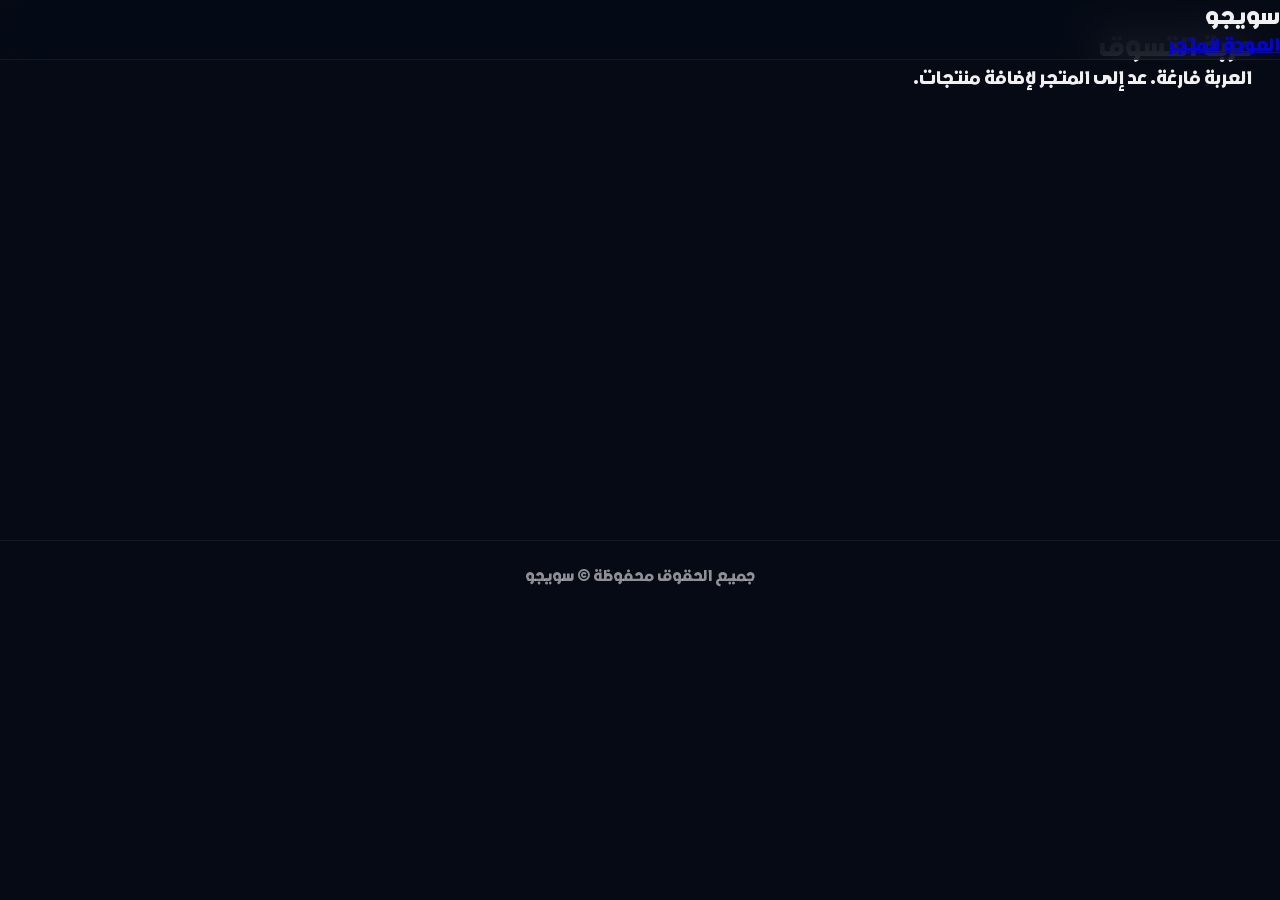
<file: cart.html>
<!doctype html>
<html lang="ar" dir="rtl">
<head>
<meta charset="utf-8">
<meta name="viewport" content="width=device-width,initial-scale=1">
<title>عربة التسوق — سويجو</title>
<link rel="stylesheet" href="css/style.css">
</head>
<body>
<header class="site-header">
    <div class="brand"><h1>سويجو</h1></div>
    <nav><ul><li><a href="index.html">العودة للمتجر</a></li></ul></nav>
</header>

<main class="cart-page" style="padding:28px;min-height:60vh;">
    <h2>عربة التسوق</h2>
    <div id="cart-root" class="cart-root">
        <!-- سيتم ملؤها بواسطة السكربت -->
    </div>
</main>

<footer>
    <p>جميع الحقوق محفوظة &copy; <span id="year"></span> سويجو</p>
</footer>

<script>
function getCart(){ try{ return JSON.parse(localStorage.getItem('swayjat_cart')||'[]'); }catch{return [];} }
function saveCart(cart){ localStorage.setItem('swayjat_cart', JSON.stringify(cart)); }

function formatCurrency(n){ return n.toLocaleString('en-US') + ' د.ع'; }

function renderCart(){
    const root = document.getElementById('cart-root');
    const cart = getCart();
    root.innerHTML = '';
    if(cart.length === 0){
        root.innerHTML = '<p>العربة فارغة. عد إلى المتجر لإضافة منتجات.</p>';
        return;
    }

    const list = document.createElement('div');
    list.className = 'cart-list';
    let total = 0;

    cart.forEach(item=>{
        const subtotal = (item.price||0) * (item.qty||0);
        total += subtotal;

        const el = document.createElement('div');
        el.className = 'cart-item';
        el.innerHTML = `
            <img src="${item.img}" alt="${item.name}" loading="lazy">
            <div class="cart-meta">
                <h3>${item.name}</h3>
                <div class="cart-controls-inline">
                    <button class="ci-decrease">−</button>
                    <span class="ci-qty">${item.qty}</span>
                    <button class="ci-increase">+</button>
                </div>
            </div>
            <div class="cart-price">
                <div class="item-sub">${formatCurrency(subtotal)}</div>
                <button class="ci-remove">حذف</button>
            </div>
        `;
        el.dataset.id = item.id;
        list.appendChild(el);
    });

    const summary = document.createElement('div');
    summary.className = 'cart-summary';
    summary.innerHTML = `
        <div>إجمالي العناصر: <strong>${cart.reduce((s,i)=>s+(i.qty||0),0)}</strong></div>
        <div>المجموع: <strong>${formatCurrency(total)}</strong></div>
        <div style="margin-top:12px;"><button id="checkout-btn" class="add-cart-btn">إتمام الطلب</button></div>
    `;

    root.appendChild(list);
    root.appendChild(summary);

    // attach handlers
    root.querySelectorAll('.ci-increase').forEach(b=>{
        b.addEventListener('click', e=>{
            const card = e.target.closest('.cart-item');
            const id = card.dataset.id;
            const cart = getCart();
            const it = cart.find(x=>x.id===id);
            if(it){ it.qty = Math.min(999, it.qty+1); saveCart(cart); renderCart(); }
        });
    });
    root.querySelectorAll('.ci-decrease').forEach(b=>{
        b.addEventListener('click', e=>{
            const card = e.target.closest('.cart-item');
            const id = card.dataset.id;
            const cart = getCart();
            const it = cart.find(x=>x.id===id);
            if(it){ it.qty = Math.max(1, it.qty-1); saveCart(cart); renderCart(); }
        });
    });
    root.querySelectorAll('.ci-remove').forEach(b=>{
        b.addEventListener('click', e=>{
            const card = e.target.closest('.cart-item');
            const id = card.dataset.id;
            let cart = getCart();
            cart = cart.filter(x=>x.id !== id);
            saveCart(cart); renderCart();
        });
    });

    document.getElementById('year').textContent = new Date().getFullYear();
}

document.addEventListener('DOMContentLoaded', renderCart);
</script>

</body>
</html>
</file>
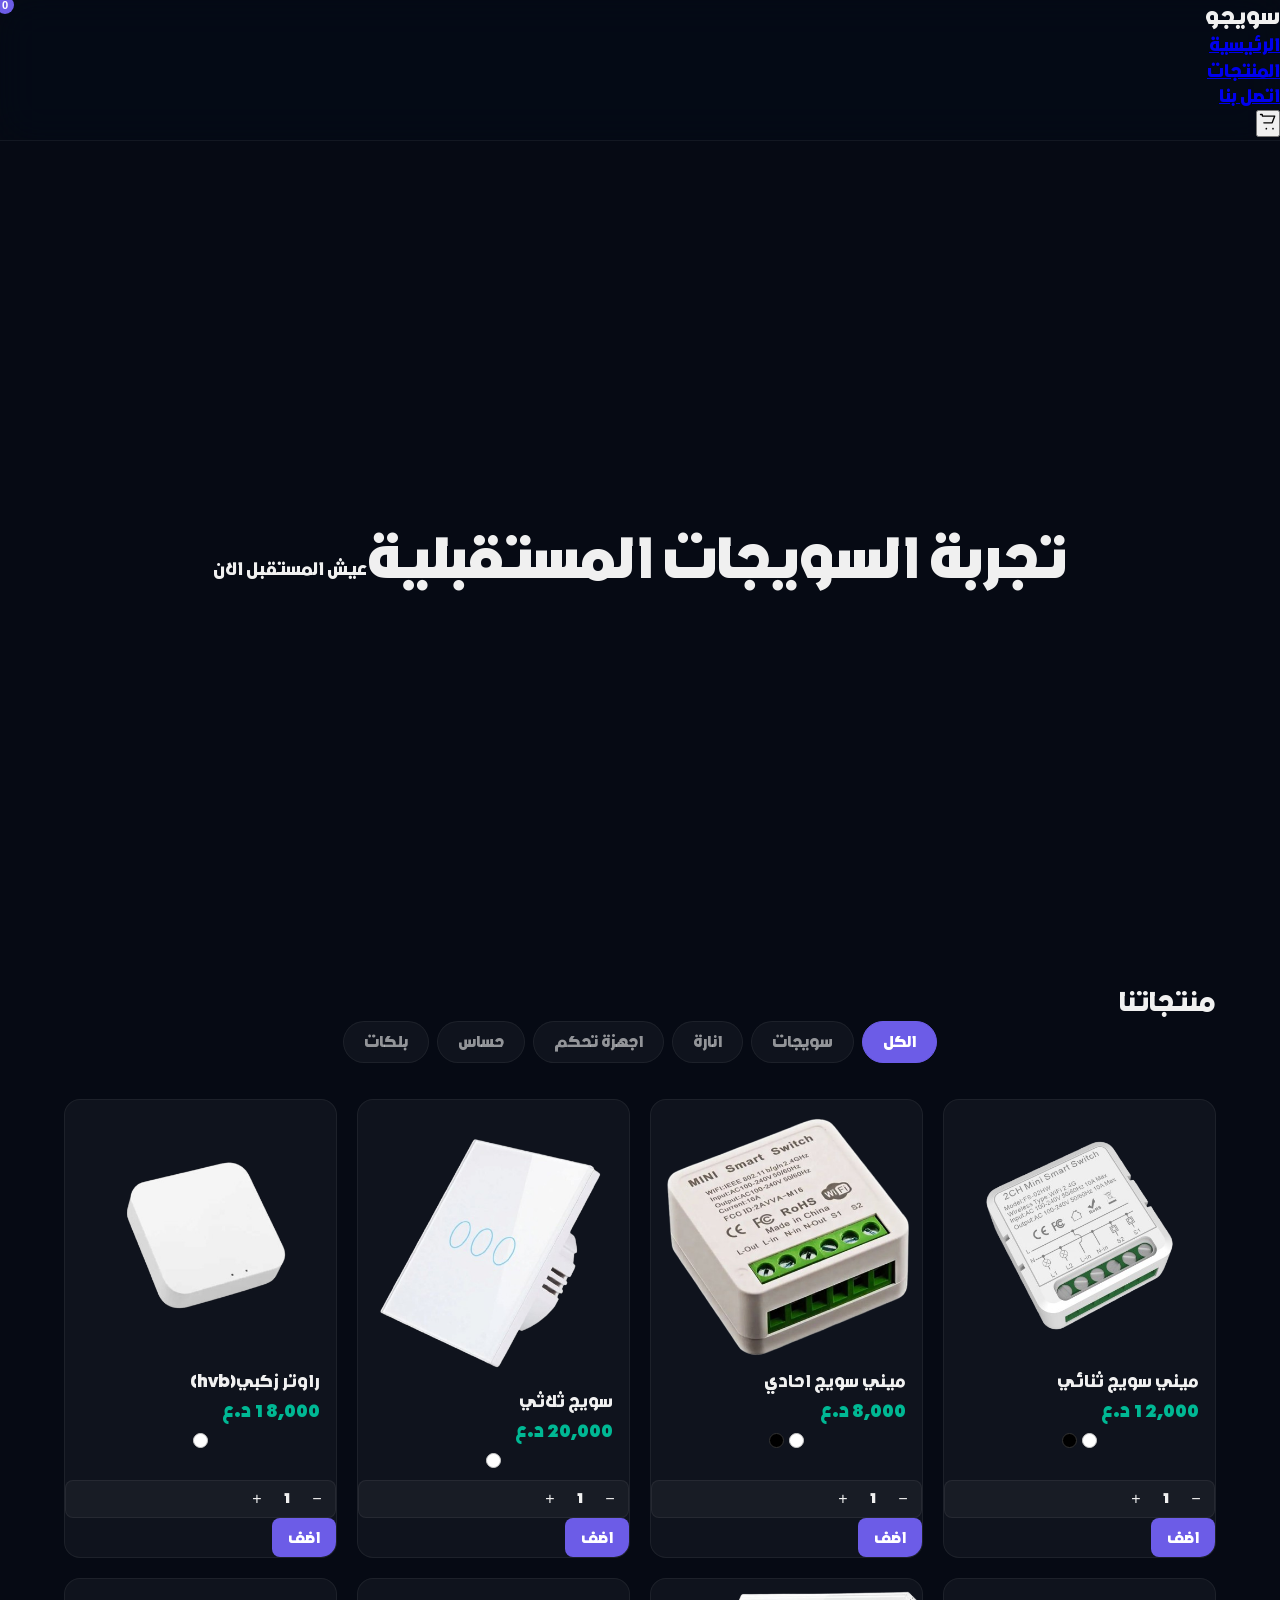
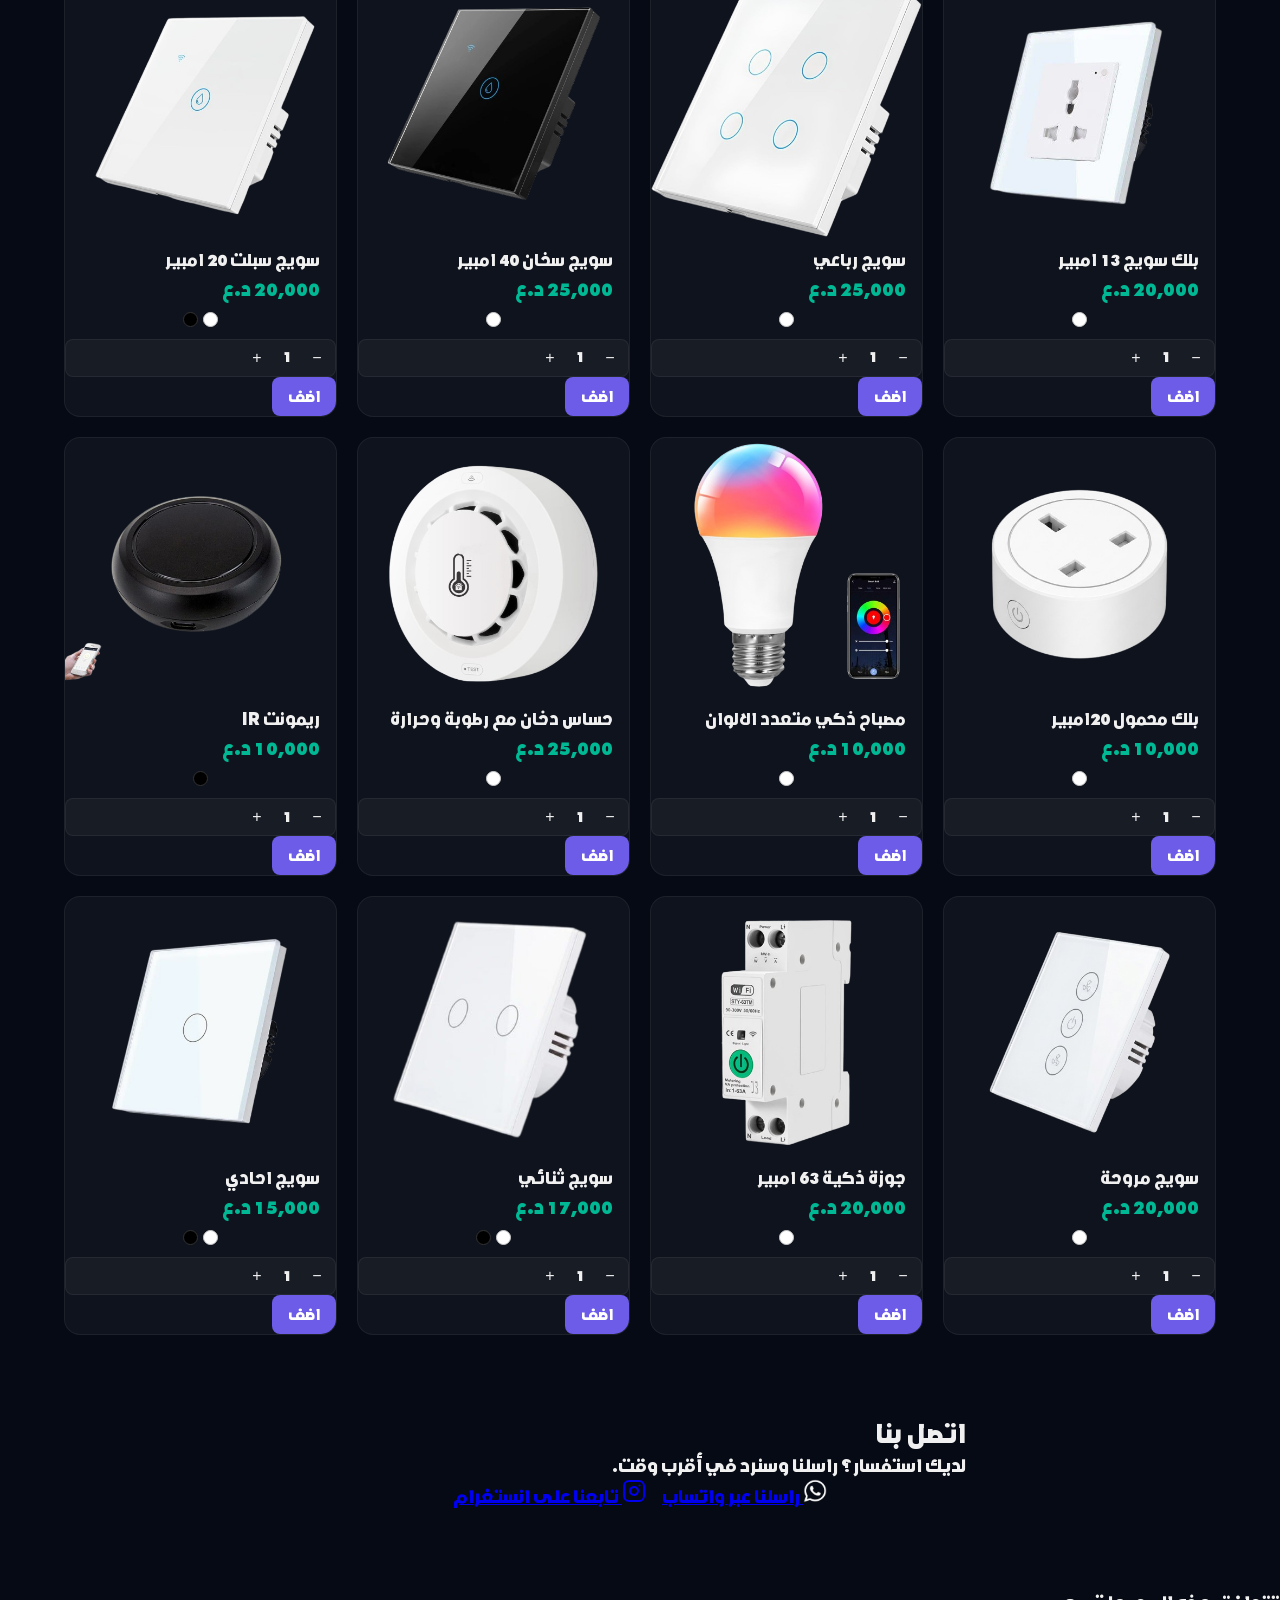
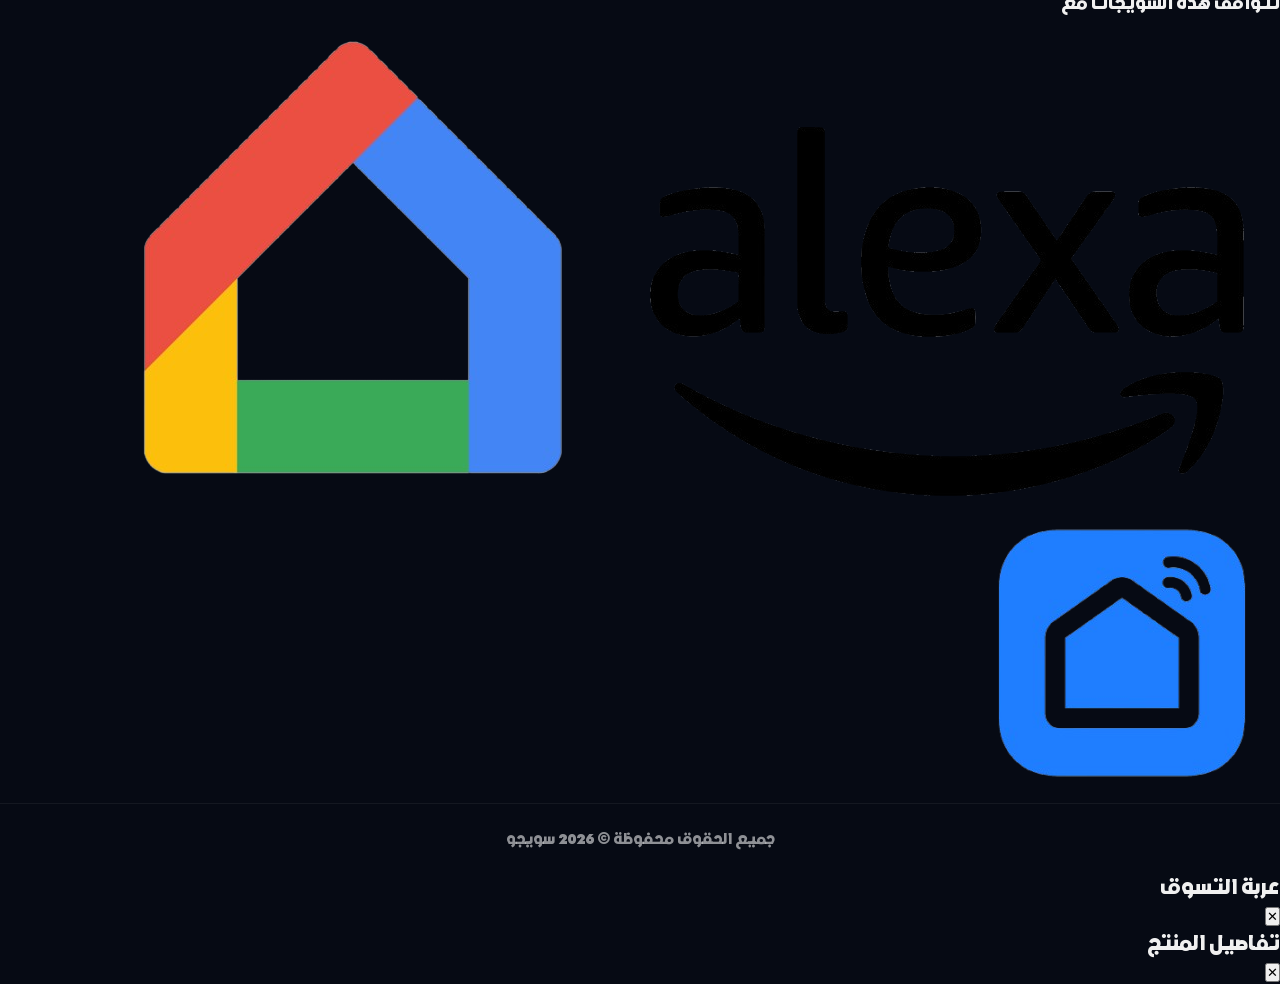
<file: index_backup.html>
<!DOCTYPE html>
<html lang="ar" dir="rtl">
<head>
    <meta charset="UTF-8">
    <meta name="viewport" content="width=device-width, initial-scale=1.0">
    <title>سويجو - متجر</title>
    <link rel="stylesheet" href="css/style.css">
</head>
<body>
    <canvas id="bg-canvas"></canvas>

    <header class="site-header">
        <div class="brand">
            <h1>سويجو</h1>
           
        </div>
        <nav>
            <ul>
                <li><a href="#home">الرئيسية</a></li>
                <li><a href="#products">المنتجات</a></li>
                <li><a href="#contact">اتصل بنا</a></li>
            </ul>
        </nav>

        <!-- زر عربة التسوق يفتح نافذة (modal) بدلاً من صفحة منفصلة -->
        <button id="header-cart-btn" class="header-cart" title="عربة التسوق" aria-label="عرض عربة التسوق">
            <svg width="20" height="20" viewBox="0 0 24 24" fill="none" aria-hidden>
                <path d="M3 3h2l.4 2M7 13h10l3-8H6.4" stroke="currentColor" stroke-width="1.6" stroke-linecap="round" stroke-linejoin="round"/>
                <circle cx="10" cy="20" r="1" fill="currentColor"/><circle cx="18" cy="20" r="1" fill="currentColor"/>
            </svg>
            <span id="cart-count" class="cart-badge">0</span>
        </button>
    </header>

    <main>
        <section id="home" class="hero">
            <h2 class="hero-title">تجربة السويجات المستقبلية</h2>
            <p class="hero-sub">عيش المستقبل الان</p>
        </section>

        <section id="products" class="products-section">
            <h2>منتجاتنا</h2>
            
            <!-- تصنيفات المنتجات -->
            <div class="categories-filter">
                <button class="cat-btn active" data-filter="all">الكل</button>
                <button class="cat-btn" data-filter="switches">سويجات</button>
                <button class="cat-btn" data-filter="lighting">انارة</button>
                <button class="cat-btn" data-filter="controllers">اجهزة تحكم</button>
                <button class="cat-btn" data-filter="sensors">حساس</button>
                <button class="cat-btn" data-filter="sockets">بلكات</button>
            </div>

            <div class="product-list">

                <article class="product-card" data-id="1" data-price="12000" data-category="switches" data-description="ميني سويج ثنائي ذكي، تحكم كامل عن بعد.">
                    <img src="switch (1).png" alt="ميني سويج ثنائي" loading="lazy">
                    <div class="card-body">
                        <h3>ميني سويج ثنائي</h3>
                        <p class="price">12,000 د.ع</p><div class="color-options" style="display:flex;gap:5px;justify-content:center;margin-top:8px;"><span class="color-dot" style="width:15px;height:15px;border-radius:50%;background-color:#fff;border:1px solid #ccc;cursor:pointer;" title="أبيض"></span><span class="color-dot" style="width:15px;height:15px;border-radius:50%;background-color:#000;border:1px solid #333;cursor:pointer;" title="أسود"></span></div>
                    </div>
                    <div class="card-controls" aria-label="عربة المنتج">
                        <div class="qty-control" role="group" aria-label="عداد الكمية">
                            <button class="qty-btn qty-decrease" aria-label="نقص">−</button>
                            <span class="qty" data-qty>1</span>
                            <button class="qty-btn qty-increase" aria-label="زيادة">+</button>
                        </div>
                        <button class="add-cart-btn" aria-label="اضف">اضف</button>
                    </div>
                </article>
                <article class="product-card" data-id="2" data-price="8000" data-category="switches" data-description="ميني سويج احادي ذكي، تحكم كامل عن بعد.">
                    <img src="switch (2).png" alt="ميني سويج احادي" loading="lazy">
                    <div class="card-body">
                        <h3>ميني سويج احادي</h3>
                        <p class="price">8,000 د.ع</p><div class="color-options" style="display:flex;gap:5px;justify-content:center;margin-top:8px;"><span class="color-dot" style="width:15px;height:15px;border-radius:50%;background-color:#fff;border:1px solid #ccc;cursor:pointer;" title="أبيض"></span><span class="color-dot" style="width:15px;height:15px;border-radius:50%;background-color:#000;border:1px solid #333;cursor:pointer;" title="أسود"></span></div>
                    </div>
                    <div class="card-controls" aria-label="عربة المنتج">
                        <div class="qty-control" role="group" aria-label="عداد الكمية">
                            <button class="qty-btn qty-decrease" aria-label="نقص">−</button>
                            <span class="qty" data-qty>1</span>
                            <button class="qty-btn qty-increase" aria-label="زيادة">+</button>
                        </div>
                        <button class="add-cart-btn" aria-label="اضف">اضف</button>
                    </div>
                </article>
                <article class="product-card" data-id="5" data-price="20000" data-category="switches" data-description="سويج ثلاثي ذكي، تحكم كامل عن بعد.">
                    <img src="switch (5).png" alt="سويج ثلاثي" loading="lazy">
                    <div class="card-body">
                        <h3>سويج ثلاثي</h3>
                        <p class="price">20,000 د.ع</p><div class="color-options" style="display:flex;gap:5px;justify-content:center;margin-top:8px;"><span class="color-dot" style="width:15px;height:15px;border-radius:50%;background-color:#fff;border:1px solid #ccc;cursor:pointer;" title="أبيض"></span></div>
                    </div>
                    <div class="card-controls" aria-label="عربة المنتج">
                        <div class="qty-control" role="group" aria-label="عداد الكمية">
                            <button class="qty-btn qty-decrease" aria-label="نقص">−</button>
                            <span class="qty" data-qty>1</span>
                            <button class="qty-btn qty-increase" aria-label="زيادة">+</button>
                        </div>
                        <button class="add-cart-btn" aria-label="اضف">اضف</button>
                    </div>
                </article>
                <article class="product-card" data-id="6" data-price="18000" data-category="controllers" data-description="راوتر زكبي(hub) ذكي، تحكم كامل عن بعد.">
                    <img src="switch (6).png" alt="راوتر زكبي(hub)" loading="lazy">
                    <div class="card-body">
                        <h3>راوتر زكبي(hub)</h3>
                        <p class="price">18,000 د.ع</p><div class="color-options" style="display:flex;gap:5px;justify-content:center;margin-top:8px;"><span class="color-dot" style="width:15px;height:15px;border-radius:50%;background-color:#fff;border:1px solid #ccc;cursor:pointer;" title="أبيض"></span></div>
                    </div>
                    <div class="card-controls" aria-label="عربة المنتج">
                        <div class="qty-control" role="group" aria-label="عداد الكمية">
                            <button class="qty-btn qty-decrease" aria-label="نقص">−</button>
                            <span class="qty" data-qty>1</span>
                            <button class="qty-btn qty-increase" aria-label="زيادة">+</button>
                        </div>
                        <button class="add-cart-btn" aria-label="اضف">اضف</button>
                    </div>
                </article>
                <article class="product-card" data-id="7" data-price="20000" data-category="switches" data-description="بلك سويج 13 امبير ذكي، تحكم كامل عن بعد.">
                    <img src="switch (7).png" alt="بلك سويج 13 امبير" loading="lazy">
                    <div class="card-body">
                        <h3>بلك سويج 13 امبير</h3>
                        <p class="price">20,000 د.ع</p><div class="color-options" style="display:flex;gap:5px;justify-content:center;margin-top:8px;"><span class="color-dot" style="width:15px;height:15px;border-radius:50%;background-color:#fff;border:1px solid #ccc;cursor:pointer;" title="أبيض"></span></div>
                    </div>
                    <div class="card-controls" aria-label="عربة المنتج">
                        <div class="qty-control" role="group" aria-label="عداد الكمية">
                            <button class="qty-btn qty-decrease" aria-label="نقص">−</button>
                            <span class="qty" data-qty>1</span>
                            <button class="qty-btn qty-increase" aria-label="زيادة">+</button>
                        </div>
                        <button class="add-cart-btn" aria-label="اضف">اضف</button>
                    </div>
                </article>
                <article class="product-card" data-id="8" data-price="25000" data-category="switches" data-description="سويج رباعي ذكي، تحكم كامل عن بعد.">
                    <img src="switch (8).png" alt="سويج رباعي" loading="lazy">
                    <div class="card-body">
                        <h3>سويج رباعي</h3>
                        <p class="price">25,000 د.ع</p><div class="color-options" style="display:flex;gap:5px;justify-content:center;margin-top:8px;"><span class="color-dot" style="width:15px;height:15px;border-radius:50%;background-color:#fff;border:1px solid #ccc;cursor:pointer;" title="أبيض"></span></div>
                    </div>
                    <div class="card-controls" aria-label="عربة المنتج">
                        <div class="qty-control" role="group" aria-label="عداد الكمية">
                            <button class="qty-btn qty-decrease" aria-label="نقص">−</button>
                            <span class="qty" data-qty>1</span>
                            <button class="qty-btn qty-increase" aria-label="زيادة">+</button>
                        </div>
                        <button class="add-cart-btn" aria-label="اضف">اضف</button>
                    </div>
                </article>
                <article class="product-card" data-id="9" data-price="25000" data-category="switches" data-description="سويج سخان 40 امبير ذكي، تحكم كامل عن بعد.">
                    <img src="switch (9).png" alt="سويج سخان 40 امبير" loading="lazy">
                    <div class="card-body">
                        <h3>سويج سخان 40 امبير</h3>
                        <p class="price">25,000 د.ع</p><div class="color-options" style="display:flex;gap:5px;justify-content:center;margin-top:8px;"><span class="color-dot" style="width:15px;height:15px;border-radius:50%;background-color:#fff;border:1px solid #ccc;cursor:pointer;" title="أبيض"></span></div>
                    </div>
                    <div class="card-controls" aria-label="عربة المنتج">
                        <div class="qty-control" role="group" aria-label="عداد الكمية">
                            <button class="qty-btn qty-decrease" aria-label="نقص">−</button>
                            <span class="qty" data-qty>1</span>
                            <button class="qty-btn qty-increase" aria-label="زيادة">+</button>
                        </div>
                        <button class="add-cart-btn" aria-label="اضف">اضف</button>
                    </div>
                </article>
                <article class="product-card" data-id="11" data-price="20000" data-category="switches" data-description="سويج سبلت 20 امبير ذكي، تحكم كامل عن بعد.">
                    <img src="switch (11).png" alt="سويج سبلت 20 امبير" loading="lazy">
                    <div class="card-body">
                        <h3>سويج سبلت 20 امبير</h3>
                        <p class="price">20,000 د.ع</p><div class="color-options" style="display:flex;gap:5px;justify-content:center;margin-top:8px;"><span class="color-dot" style="width:15px;height:15px;border-radius:50%;background-color:#fff;border:1px solid #ccc;cursor:pointer;" title="أبيض"></span><span class="color-dot" style="width:15px;height:15px;border-radius:50%;background-color:#000;border:1px solid #333;cursor:pointer;" title="أسود"></span></div>
                    </div>
                    <div class="card-controls" aria-label="عربة المنتج">
                        <div class="qty-control" role="group" aria-label="عداد الكمية">
                            <button class="qty-btn qty-decrease" aria-label="نقص">−</button>
                            <span class="qty" data-qty>1</span>
                            <button class="qty-btn qty-increase" aria-label="زيادة">+</button>
                        </div>
                        <button class="add-cart-btn" aria-label="اضف">اضف</button>
                    </div>
                </article>
                <article class="product-card" data-id="12" data-price="10000" data-category="sockets" data-description="بلك محمول 20امبير ذكي، تحكم كامل عن بعد.">
                    <img src="switch (12).png" alt="بلك محمول 20امبير" loading="lazy">
                    <div class="card-body">
                        <h3>بلك محمول 20امبير</h3>
                        <p class="price">10,000 د.ع</p><div class="color-options" style="display:flex;gap:5px;justify-content:center;margin-top:8px;"><span class="color-dot" style="width:15px;height:15px;border-radius:50%;background-color:#fff;border:1px solid #ccc;cursor:pointer;" title="أبيض"></span></div>
                    </div>
                    <div class="card-controls" aria-label="عربة المنتج">
                        <div class="qty-control" role="group" aria-label="عداد الكمية">
                            <button class="qty-btn qty-decrease" aria-label="نقص">−</button>
                            <span class="qty" data-qty>1</span>
                            <button class="qty-btn qty-increase" aria-label="زيادة">+</button>
                        </div>
                        <button class="add-cart-btn" aria-label="اضف">اضف</button>
                    </div>
                </article>
                <article class="product-card" data-id="13" data-price="10000" data-category="lighting" data-description="مصباح ذكي متعدد الالوان ذكي، تحكم كامل عن بعد.">
                    <img src="switch (13).png" alt="مصباح ذكي متعدد الالوان" loading="lazy">
                    <div class="card-body">
                        <h3>مصباح ذكي متعدد الالوان</h3>
                        <p class="price">10,000 د.ع</p><div class="color-options" style="display:flex;gap:5px;justify-content:center;margin-top:8px;"><span class="color-dot" style="width:15px;height:15px;border-radius:50%;background-color:#fff;border:1px solid #ccc;cursor:pointer;" title="أبيض"></span></div>
                    </div>
                    <div class="card-controls" aria-label="عربة المنتج">
                        <div class="qty-control" role="group" aria-label="عداد الكمية">
                            <button class="qty-btn qty-decrease" aria-label="نقص">−</button>
                            <span class="qty" data-qty>1</span>
                            <button class="qty-btn qty-increase" aria-label="زيادة">+</button>
                        </div>
                        <button class="add-cart-btn" aria-label="اضف">اضف</button>
                    </div>
                </article>
                <article class="product-card" data-id="14" data-price="25000" data-category="sensors" data-description="حساس دخان مع رطوبة وحرارة ذكي، تحكم كامل عن بعد.">
                    <img src="switch (14).png" alt="حساس دخان مع رطوبة وحرارة" loading="lazy">
                    <div class="card-body">
                        <h3>حساس دخان مع رطوبة وحرارة</h3>
                        <p class="price">25,000 د.ع</p><div class="color-options" style="display:flex;gap:5px;justify-content:center;margin-top:8px;"><span class="color-dot" style="width:15px;height:15px;border-radius:50%;background-color:#fff;border:1px solid #ccc;cursor:pointer;" title="أبيض"></span></div>
                    </div>
                    <div class="card-controls" aria-label="عربة المنتج">
                        <div class="qty-control" role="group" aria-label="عداد الكمية">
                            <button class="qty-btn qty-decrease" aria-label="نقص">−</button>
                            <span class="qty" data-qty>1</span>
                            <button class="qty-btn qty-increase" aria-label="زيادة">+</button>
                        </div>
                        <button class="add-cart-btn" aria-label="اضف">اضف</button>
                    </div>
                </article>
                <article class="product-card" data-id="15" data-price="10000" data-category="controllers" data-description="ريمونت IR ذكي، تحكم كامل عن بعد.">
                    <img src="switch (15).png" alt="ريمونت IR" loading="lazy">
                    <div class="card-body">
                        <h3>ريمونت IR</h3>
                        <p class="price">10,000 د.ع</p><div class="color-options" style="display:flex;gap:5px;justify-content:center;margin-top:8px;"><span class="color-dot" style="width:15px;height:15px;border-radius:50%;background-color:#000;border:1px solid #333;cursor:pointer;" title="أسود"></span></div>
                    </div>
                    <div class="card-controls" aria-label="عربة المنتج">
                        <div class="qty-control" role="group" aria-label="عداد الكمية">
                            <button class="qty-btn qty-decrease" aria-label="نقص">−</button>
                            <span class="qty" data-qty>1</span>
                            <button class="qty-btn qty-increase" aria-label="زيادة">+</button>
                        </div>
                        <button class="add-cart-btn" aria-label="اضف">اضف</button>
                    </div>
                </article>
                <article class="product-card" data-id="16" data-price="20000" data-category="switches" data-description="سويج مروحة ذكي، تحكم كامل عن بعد.">
                    <img src="switch (16).png" alt="سويج مروحة" loading="lazy">
                    <div class="card-body">
                        <h3>سويج مروحة</h3>
                        <p class="price">20,000 د.ع</p><div class="color-options" style="display:flex;gap:5px;justify-content:center;margin-top:8px;"><span class="color-dot" style="width:15px;height:15px;border-radius:50%;background-color:#fff;border:1px solid #ccc;cursor:pointer;" title="أبيض"></span></div>
                    </div>
                    <div class="card-controls" aria-label="عربة المنتج">
                        <div class="qty-control" role="group" aria-label="عداد الكمية">
                            <button class="qty-btn qty-decrease" aria-label="نقص">−</button>
                            <span class="qty" data-qty>1</span>
                            <button class="qty-btn qty-increase" aria-label="زيادة">+</button>
                        </div>
                        <button class="add-cart-btn" aria-label="اضف">اضف</button>
                    </div>
                </article>
                <article class="product-card" data-id="17" data-price="20000" data-category="switches" data-description="جوزة ذكية 63 امبير ذكي، تحكم كامل عن بعد.">
                    <img src="switch (17).png" alt="جوزة ذكية 63 امبير" loading="lazy">
                    <div class="card-body">
                        <h3>جوزة ذكية 63 امبير</h3>
                        <p class="price">20,000 د.ع</p><div class="color-options" style="display:flex;gap:5px;justify-content:center;margin-top:8px;"><span class="color-dot" style="width:15px;height:15px;border-radius:50%;background-color:#fff;border:1px solid #ccc;cursor:pointer;" title="أبيض"></span></div>
                    </div>
                    <div class="card-controls" aria-label="عربة المنتج">
                        <div class="qty-control" role="group" aria-label="عداد الكمية">
                            <button class="qty-btn qty-decrease" aria-label="نقص">−</button>
                            <span class="qty" data-qty>1</span>
                            <button class="qty-btn qty-increase" aria-label="زيادة">+</button>
                        </div>
                        <button class="add-cart-btn" aria-label="اضف">اضف</button>
                    </div>
                </article>
                <article class="product-card" data-id="18" data-price="17000" data-category="switches" data-description="سويج ثنائي ذكي، تحكم كامل عن بعد.">
                    <img src="switch (18).png" alt="سويج ثنائي" loading="lazy">
                    <div class="card-body">
                        <h3>سويج ثنائي</h3>
                        <p class="price">17,000 د.ع</p><div class="color-options" style="display:flex;gap:5px;justify-content:center;margin-top:8px;"><span class="color-dot" style="width:15px;height:15px;border-radius:50%;background-color:#fff;border:1px solid #ccc;cursor:pointer;" title="أبيض"></span><span class="color-dot" style="width:15px;height:15px;border-radius:50%;background-color:#000;border:1px solid #333;cursor:pointer;" title="أسود"></span></div>
                    </div>
                    <div class="card-controls" aria-label="عربة المنتج">
                        <div class="qty-control" role="group" aria-label="عداد الكمية">
                            <button class="qty-btn qty-decrease" aria-label="نقص">−</button>
                            <span class="qty" data-qty>1</span>
                            <button class="qty-btn qty-increase" aria-label="زيادة">+</button>
                        </div>
                        <button class="add-cart-btn" aria-label="اضف">اضف</button>
                    </div>
                </article>
                <article class="product-card" data-id="21" data-price="15000" data-category="switches" data-description="سويج احادي ذكي، تحكم كامل عن بعد.">
                    <img src="switch (21).png" alt="سويج احادي" loading="lazy">
                    <div class="card-body">
                        <h3>سويج احادي</h3>
                        <p class="price">15,000 د.ع</p><div class="color-options" style="display:flex;gap:5px;justify-content:center;margin-top:8px;"><span class="color-dot" style="width:15px;height:15px;border-radius:50%;background-color:#fff;border:1px solid #ccc;cursor:pointer;" title="أبيض"></span><span class="color-dot" style="width:15px;height:15px;border-radius:50%;background-color:#000;border:1px solid #333;cursor:pointer;" title="أسود"></span></div>
                    </div>
                    <div class="card-controls" aria-label="عربة المنتج">
                        <div class="qty-control" role="group" aria-label="عداد الكمية">
                            <button class="qty-btn qty-decrease" aria-label="نقص">−</button>
                            <span class="qty" data-qty>1</span>
                            <button class="qty-btn qty-increase" aria-label="زيادة">+</button>
                        </div>
                        <button class="add-cart-btn" aria-label="اضف">اضف</button>
                    </div>
                </article>
            </div>
        </section>

        <section id="contact" class="contact-section">
            <h2>اتصل بنا</h2>
            <p>لديك استفسار؟ راسلنا وسنرد في أقرب وقت.</p>
            <div class="contact-buttons">
                <a href="https://wa.me/9647774823205" target="_blank" class="whatsapp-btn">
                    <img src="whatsapp.png" alt="WhatsApp" width="24" height="24">
                    راسلنا عبر واتساب
                </a>
                <a href="https://instagram.com/swi.cho" target="_blank" class="instagram-btn">
                    <svg width="24" height="24" viewBox="0 0 24 24" fill="none" stroke="currentColor" stroke-width="2" stroke-linecap="round" stroke-linejoin="round">
                        <rect x="2" y="2" width="20" height="20" rx="5" ry="5"></rect>
                        <path d="M16 11.37A4 4 0 1 1 12.63 8 4 4 0 0 1 16 11.37z"></path>
                        <line x1="17.5" y1="6.5" x2="17.51" y2="6.5"></line>
                    </svg>
                    تابعنا على انستغرام
                </a>
            </div>
        </section>
    </main>

    <!-- شريط التوافق (أسفل الصفحة) -->
    <section class="compatibility-bar" aria-label="التوافق">
        <div class="compat-inner">
            <div class="compat-text">تتوافق هذه السويجات مع</div>
            <div class="compat-icons">
                <img src="alexa.png" alt="التحكم عبر أليكسا" loading="lazy">
                <img src="googlehome.png" alt="التحكم عبر Google Home" loading="lazy">
                <img src="smartlife.png" alt="تطبيق Smart Life" loading="lazy">
            </div>
        </div>
    </section>

    <footer>
        <p>جميع الحقوق محفوظة &copy; <span id="year"></span> سويجو</p>
    </footer>

    <!-- نافذة عربة التسوق (modal) -->
    <div id="cart-overlay" class="cart-overlay" aria-hidden="true"></div>
    <aside id="cart-modal" class="cart-modal" role="dialog" aria-label="عربة التسوق" aria-hidden="true">
        <div class="cart-modal-header">
            <h3>عربة التسوق</h3>
            <button id="cart-close" class="cart-close" aria-label="إغلاق">✕</button>
        </div>
        <div id="cart-modal-content" class="cart-modal-content">
            <!-- المحتوى يُملأ بواسطة js: أسماء المنتجات، الكميات، السعر، والمجموع -->
        </div>
    </aside>

    <!-- نافذة تفاصيل المنتج (modal) -->
    <div id="product-overlay" class="cart-overlay" aria-hidden="true"></div>
    <aside id="product-modal" class="cart-modal product-details-modal" role="dialog" aria-label="تفاصيل المنتج" aria-hidden="true">
        <div class="cart-modal-header">
            <h3>تفاصيل المنتج</h3>
            <button id="product-close" class="cart-close" aria-label="إغلاق">✕</button>
        </div>
        <div id="product-modal-content" class="cart-modal-content">
            <!-- المحتوى يُملأ بواسطة js -->
        </div>
    </aside>

    <script src="js/main.js"></script>
</body>
</html>
</file>
<file: css/style.css>
/* === SWAYJO Modern Design === */
@font-face {
    font-family: 'VIP Hala Bold';
    src: url('../fonts/VIP Hala Bold.otf') format('opentype');
    font-weight: 700;
    font-style: normal;
    font-display: swap;
}
/* The Arabic font draws Latin letters incorrectly (e.g. "Hub" shows as "Hvb"), so render A-Z/a-z with a system font */
@font-face {
    font-family: 'Latin Letters';
    src: local('Segoe UI Bold'), local('SegoeUI-Bold'), local('Roboto Bold'), local('Roboto-Bold'), local('Helvetica Neue Bold'), local('HelveticaNeue-Bold'), local('Arial Bold'), local('Arial-BoldMT');
    font-weight: 700;
    unicode-range: U+0041-005A, U+0061-007A;
}

:root {
    --bg: #060a14;
    --surface: rgba(255,255,255,0.04);
    --surface-hover: rgba(255,255,255,0.07);
    --border: rgba(255,255,255,0.06);
    --border-hover: rgba(255,255,255,0.12);
    --accent: #6c5ce7;
    --accent-light: #a29bfe;
    --accent-glow: rgba(108,92,231,0.3);
    --green: #00b894;
    --text: #f0f0f0;
    --muted: rgba(255,255,255,0.55);
    --radius: 16px;
    --radius-sm: 10px;
    --radius-xs: 8px;
    --transition: 0.3s cubic-bezier(0.4, 0, 0.2, 1);
}

*, *::before, *::after { box-sizing: border-box; margin: 0; padding: 0; }

html {
    scroll-behavior: smooth;
    overflow-x: hidden;
}

body {
    font-family: 'Latin Letters', 'VIP Hala Bold', system-ui, 'Segoe UI', Tahoma, sans-serif;
    background: var(--bg);
    color: var(--text);
    line-height: 1.6;
    -webkit-font-smoothing: antialiased;
    overflow-x: hidden;
}

img, svg { max-width: 100%; height: auto; }

/* === Background Glows === */
.bg-glow {
    position: fixed;
    border-radius: 50%;
    filter: blur(120px);
    opacity: 0.15;
    pointer-events: none;
    z-index: 0;
}
.bg-glow-1 { width: 600px; height: 600px; background: var(--accent); top: -200px; right: -200px; }
.bg-glow-2 { width: 400px; height: 400px; background: #00cec9; bottom: 20%; left: -150px; }
.bg-glow-3 { width: 500px; height: 500px; background: #e17055; bottom: -200px; right: 30%; opacity: 0.08; }

/* === Header === */
.site-header {
    position: fixed;
    top: 0;
    left: 0;
    right: 0;
    z-index: 100;
    background: rgba(6,10,20,0.8);
    backdrop-filter: blur(20px) saturate(180%);
    -webkit-backdrop-filter: blur(20px) saturate(180%);
    border-bottom: 1px solid var(--border);
    transition: var(--transition);
}
.header-inner {
    max-width: 1200px;
    margin: 0 auto;
    padding: 0 24px;
    height: 64px;
    display: flex;
    align-items: center;
    justify-content: space-between;
}
.brand {
    display: flex;
    align-items: center;
    gap: 8px;
    text-decoration: none;
    color: var(--text);
}
.brand h1 { font-size: 1.3rem; margin: 0; }
.brand-icon { font-size: 1.4rem; }

.main-nav {
    display: flex;
    gap: 4px;
}
.nav-link {
    color: var(--muted);
    text-decoration: none;
    padding: 8px 16px;
    border-radius: var(--radius-xs);
    font-size: 0.9rem;
    transition: var(--transition);
}
.nav-link:hover, .nav-link.active {
    color: var(--text);
    background: var(--surface);
}

.header-actions { display: flex; align-items: center; gap: 8px; }
.cart-btn {
    position: relative;
    display: flex;
    align-items: center;
    justify-content: center;
    width: 42px;
    height: 42px;
    background: var(--surface);
    border: 1px solid var(--border);
    border-radius: var(--radius-sm);
    color: var(--muted);
    cursor: pointer;
    transition: var(--transition);
}
.cart-btn:hover { background: var(--surface-hover); color: var(--text); border-color: var(--border-hover); }
.cart-badge {
    position: absolute;
    top: -4px;
    left: -4px;
    background: var(--accent);
    color: #fff;
    font-size: 0.7rem;
    font-weight: 700;
    min-width: 18px;
    height: 18px;
    border-radius: 99px;
    display: flex;
    align-items: center;
    justify-content: center;
    padding: 0 5px;
}

/* Mobile menu */
.mobile-menu-btn {
    display: none;
    flex-direction: column;
    gap: 5px;
    background: none;
    border: none;
    cursor: pointer;
    padding: 6px;
}
.mobile-menu-btn span {
    display: block;
    width: 22px;
    height: 2px;
    background: var(--muted);
    border-radius: 2px;
    transition: var(--transition);
}

/* === Hero === */
.hero {
    position: relative;
    z-index: 1;
    min-height: 85vh;
    display: flex;
    align-items: center;
    justify-content: center;
    text-align: center;
    padding: 120px 24px 60px;
}
.hero-content { max-width: 680px; }
.hero-badge {
    display: inline-block;
    padding: 6px 18px;
    background: var(--surface);
    border: 1px solid var(--border);
    border-radius: 99px;
    font-size: 0.85rem;
    color: var(--accent-light);
    margin-bottom: 24px;
    animation: fadeIn 0.6s ease both;
}
.hero-title {
    font-size: clamp(2rem, 5vw, 3.2rem);
    line-height: 1.2;
    margin-bottom: 20px;
    animation: fadeIn 0.6s ease 0.1s both;
}
.gradient-text {
    background: linear-gradient(135deg, var(--accent-light), #00cec9, var(--accent));
    -webkit-background-clip: text;
    background-clip: text;
    color: transparent;
}
.hero-desc {
    color: var(--muted);
    font-size: 1.05rem;
    max-width: 500px;
    margin: 0 auto 32px;
    animation: fadeIn 0.6s ease 0.2s both;
}
.hero-buttons {
    display: flex;
    gap: 12px;
    justify-content: center;
    flex-wrap: wrap;
    margin-bottom: 48px;
    animation: fadeIn 0.6s ease 0.3s both;
}
.hero-compat {
    display: flex;
    align-items: center;
    justify-content: center;
    gap: 16px;
    animation: fadeIn 0.6s ease 0.4s both;
}
.compat-label { color: var(--muted); font-size: 0.85rem; }
.compat-logos { display: flex; gap: 10px; align-items: center; }
.compat-logos img {
    width: 40px;
    height: 40px;
    object-fit: contain;
    padding: 6px;
    background: var(--surface);
    border: 1px solid var(--border);
    border-radius: var(--radius-xs);
    transition: var(--transition);
}
.compat-logos img:hover { transform: translateY(-3px); border-color: var(--border-hover); }

/* === Buttons === */
.btn {
    display: inline-flex;
    align-items: center;
    gap: 8px;
    padding: 12px 28px;
    border-radius: var(--radius-sm);
    font-weight: 700;
    font-size: 0.95rem;
    text-decoration: none;
    border: none;
    cursor: pointer;
    transition: var(--transition);
    font-family: inherit;
}
.btn-primary {
    background: var(--accent);
    color: #fff;
    box-shadow: 0 4px 20px var(--accent-glow);
}
.btn-primary:hover { background: #5a4bd1; transform: translateY(-2px); box-shadow: 0 8px 30px var(--accent-glow); }
.btn-outline {
    background: transparent;
    color: var(--text);
    border: 1px solid var(--border-hover);
}
.btn-outline:hover { background: var(--surface); transform: translateY(-2px); }
.btn-lg { padding: 14px 36px; font-size: 1rem; }

/* === Section Shared === */
.section-header { text-align: center; margin-bottom: 40px; }
.section-title { font-size: 1.8rem; margin-bottom: 8px; }
.section-desc { color: var(--muted); font-size: 0.95rem; }

/* === Products === */
.products-section {
    position: relative;
    z-index: 1;
    max-width: 1200px;
    margin: 0 auto;
    padding: 60px 24px 80px;
}
.categories-filter {
    display: flex;
    gap: 8px;
    margin-bottom: 32px;
    overflow-x: auto;
    padding-bottom: 4px;
    scrollbar-width: none;
    justify-content: center;
    flex-wrap: wrap;
}
.categories-filter::-webkit-scrollbar { display: none; }
.cat-btn {
    padding: 8px 20px;
    border-radius: 99px;
    border: 1px solid var(--border);
    background: var(--surface);
    color: var(--muted);
    font-size: 0.88rem;
    font-family: inherit;
    font-weight: 600;
    cursor: pointer;
    white-space: nowrap;
    transition: var(--transition);
}
.cat-btn:hover { border-color: var(--border-hover); color: var(--text); }
.cat-btn.active { background: var(--accent); color: #fff; border-color: var(--accent); }

.product-list {
    display: grid;
    grid-template-columns: repeat(auto-fill, minmax(250px, 1fr));
    gap: 20px;
}

.product-card {
    background: var(--surface);
    border: 1px solid var(--border);
    border-radius: var(--radius);
    overflow: hidden;
    transition: var(--transition);
    cursor: pointer;
    display: flex;
    flex-direction: column;
}
.product-card:hover {
    transform: translateY(-6px);
    border-color: var(--border-hover);
    box-shadow: 0 20px 60px rgba(0,0,0,0.4);
}
.product-card.is-sold-out {
    border-color: rgba(214, 48, 49, 0.35);
}
.product-card.is-sold-out:hover {
    transform: translateY(-3px);
}
.card-img {
    position: relative;
    padding: 16px;
    background: rgba(255,255,255,0.02);
    display: flex;
    align-items: center;
    justify-content: center;
    height: 200px;
    overflow: hidden;
}
.card-img img {
    width: 100%;
    height: 100%;
    object-fit: contain;
    border-radius: var(--radius-sm);
    transition: var(--transition);
}
.stock-badge {
    position: absolute;
    top: 12px;
    right: 12px;
    display: inline-flex;
    align-items: center;
    justify-content: center;
    padding: 6px 12px;
    border-radius: 999px;
    background: rgba(214, 48, 49, 0.18);
    border: 1px solid rgba(214, 48, 49, 0.35);
    color: #ffb4b4;
    font-size: 0.78rem;
    font-weight: 700;
    backdrop-filter: blur(6px);
}
.sale-badge {
    position: absolute;
    top: 12px;
    right: 12px;
    z-index: 1;
    padding: 6px 12px;
    border-radius: 999px;
    background: linear-gradient(135deg, #ffd36e, #e17055);
    color: #1a1206;
    font-size: 0.78rem;
    font-weight: 700;
    box-shadow: 0 4px 14px rgba(225,112,85,0.35);
}
.old-price {
    color: var(--muted);
    font-size: 0.75em;
    font-weight: 400;
    text-decoration-color: #e17055;
    margin-left: 4px;
}
.product-card:hover .card-img img { transform: scale(1.05); }
.card-body {
    padding: 0 16px 12px;
    flex: 1;
}
.card-category {
    display: inline-block;
    font-size: 0.72rem;
    color: var(--accent-light);
    background: rgba(108,92,231,0.12);
    padding: 3px 10px;
    border-radius: 99px;
    margin-bottom: 8px;
}
.card-body h3 {
    font-size: 0.95rem;
    margin-bottom: 6px;
    line-height: 1.4;
}
.price {
    font-size: 1.05rem;
    font-weight: 700;
    color: var(--green);
}
.price small { font-size: 0.7rem; color: var(--muted); }

.color-options {
    display: flex;
    gap: 6px;
    margin-top: 8px;
}
.color-dot {
    width: 18px;
    height: 18px;
    border-radius: 50%;
    border: 2px solid;
    cursor: pointer;
    transition: var(--transition);
}
.color-dot:hover { transform: scale(1.2); }

.card-actions {
    display: flex;
    align-items: center;
    justify-content: space-between;
    gap: 8px;
    padding: 12px 16px;
    border-top: 1px solid var(--border);
    background: rgba(0,0,0,0.15);
}
.card-actions.sold-out {
    justify-content: center;
}
.qty-control {
    display: flex;
    align-items: center;
    gap: 6px;
    background: var(--surface);
    border: 1px solid var(--border);
    border-radius: var(--radius-xs);
    padding: 4px;
}
.qty-btn {
    width: 28px;
    height: 28px;
    border-radius: 6px;
    border: none;
    background: transparent;
    color: var(--text);
    font-size: 1rem;
    cursor: pointer;
    display: flex;
    align-items: center;
    justify-content: center;
    transition: var(--transition);
}
.qty-btn:hover { background: var(--surface-hover); }
.qty {
    min-width: 20px;
    text-align: center;
    font-weight: 700;
    font-size: 0.9rem;
}
.add-cart-btn {
    display: inline-flex;
    align-items: center;
    gap: 6px;
    padding: 8px 16px;
    background: var(--accent);
    color: #fff;
    border: none;
    border-radius: var(--radius-xs);
    font-weight: 700;
    font-size: 0.85rem;
    font-family: inherit;
    cursor: pointer;
    transition: var(--transition);
}
.add-cart-btn:hover { background: #5a4bd1; transform: translateY(-2px); }
.card-actions.sold-out .sold-out-btn {
    width: 100%;
    justify-content: center;
}
.sold-out-btn,
.add-cart-btn.sold-out-btn,
.btn.sold-out-btn {
    background: #4b536a !important;
    color: #eef1f6 !important;
    cursor: not-allowed;
    pointer-events: none;
    box-shadow: none;
    transform: none !important;
}
.sold-out-note {
    margin: 6px 0 12px;
    color: #ffb4a8;
    font-weight: 700;
    font-size: 0.9rem;
}

/* === Catalog Section === */
.catalog-section {
    position: relative;
    z-index: 1;
    max-width: 700px;
    margin: 0 auto;
    padding: 0 24px 80px;
}
.catalog-card {
    text-align: center;
    padding: 48px 32px;
    background: var(--surface);
    border: 1px solid var(--border);
    border-radius: var(--radius);
    backdrop-filter: blur(10px);
}
.catalog-icon {
    display: inline-flex;
    align-items: center;
    justify-content: center;
    width: 80px;
    height: 80px;
    background: rgba(108,92,231,0.1);
    border: 1px solid rgba(108,92,231,0.2);
    border-radius: 20px;
    color: var(--accent-light);
    margin-bottom: 20px;
}
.catalog-card h2 { font-size: 1.5rem; margin-bottom: 10px; }
.catalog-card p { color: var(--muted); margin-bottom: 24px; font-size: 0.95rem; }

/* === Contact === */
.contact-section {
    position: relative;
    z-index: 1;
    max-width: 700px;
    margin: 0 auto;
    padding: 0 24px 80px;
}
.contact-buttons {
    display: flex;
    gap: 16px;
    justify-content: center;
    flex-wrap: wrap;
}
.contact-card {
    display: flex;
    align-items: center;
    gap: 14px;
    padding: 16px 28px;
    background: var(--surface);
    border: 1px solid var(--border);
    border-radius: var(--radius);
    text-decoration: none;
    color: var(--text);
    transition: var(--transition);
    min-width: 220px;
}
.contact-card:hover { transform: translateY(-4px); border-color: var(--border-hover); }
.contact-card div { text-align: right; }
.contact-card strong { display: block; font-size: 1rem; }
.contact-card span { color: var(--muted); font-size: 0.82rem; }
.whatsapp-card:hover { border-color: #25D366; box-shadow: 0 8px 30px rgba(37,211,102,0.15); }
.instagram-card:hover { border-color: #e1306c; box-shadow: 0 8px 30px rgba(225,48,108,0.15); }
.facebook-card:hover { border-color: #1877f2; box-shadow: 0 8px 30px rgba(24,119,242,0.18); }

/* === Footer === */
footer {
    position: relative;
    z-index: 1;
    border-top: 1px solid var(--border);
    padding: 24px;
    text-align: center;
    color: var(--muted);
    font-size: 0.85rem;
}

/* === Modal === */
.modal-overlay {
    position: fixed;
    inset: 0;
    background: rgba(0,0,0,0.6);
    backdrop-filter: blur(4px);
    z-index: 9998;
    opacity: 0;
    pointer-events: none;
    transition: opacity 0.25s ease;
}
.modal-overlay.open { opacity: 1; pointer-events: auto; }

.modal {
    position: fixed;
    top: 50%;
    left: 50%;
    transform: translate(-50%, -48%);
    width: min(600px, calc(100% - 32px));
    max-height: 80vh;
    overflow-y: auto;
    background: rgba(12,16,28,0.95);
    backdrop-filter: blur(20px);
    border: 1px solid var(--border);
    border-radius: var(--radius);
    z-index: 9999;
    padding: 0;
    opacity: 0;
    pointer-events: none;
    transition: opacity 0.25s ease, transform 0.25s ease;
}
.modal.open { opacity: 1; pointer-events: auto; transform: translate(-50%, -50%); }

.modal-header {
    display: flex;
    justify-content: space-between;
    align-items: center;
    padding: 16px 20px;
    border-bottom: 1px solid var(--border);
    position: sticky;
    top: 0;
    background: rgba(12,16,28,0.95);
    backdrop-filter: blur(10px);
    z-index: 2;
}
.modal-header h3 { margin: 0; font-size: 1.1rem; }
.modal-close {
    width: 32px;
    height: 32px;
    border-radius: var(--radius-xs);
    border: 1px solid var(--border);
    background: var(--surface);
    color: var(--muted);
    font-size: 14px;
    cursor: pointer;
    display: flex;
    align-items: center;
    justify-content: center;
    transition: var(--transition);
}
.modal-close:hover { background: var(--surface-hover); color: var(--text); }
.modal-body { padding: 20px; display: flex; flex-direction: column; gap: 12px; }

/* Cart rows */
.cart-row {
    display: flex;
    align-items: center;
    justify-content: space-between;
    gap: 12px;
    padding: 12px;
    border-radius: var(--radius-sm);
    background: var(--surface);
    border: 1px solid var(--border);
}
.cart-row .meta { flex: 1; text-align: right; }
.cart-row h4 { margin: 0; font-size: 0.95rem; }
.cart-row .price { font-weight: 700; color: var(--green); min-width: 80px; text-align: left; font-size: 0.9rem; }
.cart-row .row-controls { display: flex; gap: 6px; align-items: center; }
.cart-row .row-controls button {
    width: 32px; height: 32px; border-radius: var(--radius-xs);
    border: 1px solid var(--border); background: var(--surface);
    color: var(--text); cursor: pointer; transition: var(--transition);
    font-size: 0.85rem;
}
.cart-row .row-controls button:hover { background: var(--surface-hover); }

.cart-summary-modal {
    padding: 14px;
    border-radius: var(--radius-sm);
    background: rgba(108,92,231,0.08);
    border: 1px solid rgba(108,92,231,0.15);
    display: flex;
    justify-content: space-between;
    align-items: center;
    gap: 12px;
}

/* Checkout form */
.checkout-form {
    padding: 16px;
    border-radius: var(--radius-sm);
    background: var(--surface);
    border: 1px solid var(--border);
    display: flex;
    flex-direction: column;
    gap: 12px;
}
.checkout-form label { display: flex; flex-direction: column; gap: 6px; font-size: 0.9rem; color: var(--muted); }
.checkout-form input[type="text"],
.checkout-form input[type="tel"],
.checkout-form textarea,
.checkout-form select {
    padding: 10px 14px;
    border-radius: var(--radius-xs);
    border: 1px solid var(--border);
    background: rgba(0,0,0,0.2);
    color: var(--text);
    outline: none;
    font-family: inherit;
    font-size: 0.9rem;
    transition: var(--transition);
}
.checkout-form input:focus, .checkout-form textarea:focus, .checkout-form select:focus {
    border-color: var(--accent);
    box-shadow: 0 0 0 3px var(--accent-glow);
}
.checkout-actions { display: flex; justify-content: space-between; align-items: center; gap: 10px; }

/* Product detail modal */
.product-detail-view {
    display: flex;
    flex-direction: column;
    gap: 16px;
}
.product-detail-view img {
    width: 100%;
    border-radius: var(--radius-sm);
    max-height: 300px;
    object-fit: contain;
    background: rgba(255,255,255,0.02);
    border: 1px solid var(--border);
}
.product-detail-info h3 { margin: 0 0 8px; font-size: 1.4rem; }
.product-detail-info .price { font-size: 1.2rem; color: var(--green); margin-bottom: 12px; display: block; }
.product-detail-info p { color: var(--muted); line-height: 1.7; margin-bottom: 16px; }

/* === Gift / Discount Banner === */
.gift-section {
    position: relative;
    z-index: 1;
    max-width: 1000px;
    margin: 0 auto;
    padding: 20px 24px 0;
}
.gift-card {
    position: relative;
    overflow: hidden;
    display: flex;
    align-items: center;
    gap: 28px;
    padding: 28px 32px;
    border-radius: var(--radius);
    background:
        radial-gradient(circle at 85% 20%, rgba(255,211,110,0.18), transparent 45%),
        linear-gradient(135deg, rgba(108,92,231,0.22), rgba(0,206,201,0.08));
    border: 1px solid rgba(162,155,254,0.3);
    box-shadow: 0 10px 40px rgba(108,92,231,0.18);
}
.gift-box { flex-shrink: 0; filter: drop-shadow(0 8px 20px rgba(108,92,231,0.5)); animation: giftBounce 2.6s ease-in-out infinite; }
.gift-box svg { display: block; }
.gift-lid { transform-origin: 60px 58px; animation: giftLid 2.6s ease-in-out infinite; }
.gift-content { flex: 1; min-width: 0; }
.gift-tag {
    display: inline-block;
    padding: 4px 12px;
    border-radius: 99px;
    background: rgba(255,211,110,0.12);
    border: 1px solid rgba(255,211,110,0.3);
    color: #ffd36e;
    font-size: 0.8rem;
    margin-bottom: 10px;
}
.gift-title { font-size: 1.6rem; margin-bottom: 6px; }
.gift-desc { color: var(--muted); font-size: 0.95rem; margin-bottom: 16px; }
.gift-code-row { display: flex; flex-wrap: wrap; align-items: center; gap: 12px; }
.gift-code {
    padding: 10px 26px;
    border-radius: var(--radius-sm);
    border: 2px dashed #ffd36e;
    background: rgba(255,211,110,0.08);
    color: #ffd36e;
    font-size: 1.3rem;
    font-weight: 700;
    letter-spacing: 6px;
    font-family: ui-monospace, 'Courier New', monospace;
}
.gift-btn.done { background: var(--green); box-shadow: 0 4px 20px rgba(0,184,148,0.35); }
.gift-spark { position: absolute; color: #ffd36e; pointer-events: none; animation: sparkle 2.4s ease-in-out infinite; }
.gift-spark.s1 { top: 14px; right: 24%; font-size: 14px; }
.gift-spark.s2 { bottom: 18px; right: 40%; font-size: 10px; animation-delay: 0.6s; }
.gift-spark.s3 { top: 22px; left: 8%; font-size: 18px; animation-delay: 1.2s; }
.gift-spark.s4 { bottom: 26px; left: 22%; font-size: 12px; animation-delay: 1.8s; }
@keyframes giftBounce { 0%, 100% { transform: translateY(0); } 50% { transform: translateY(-8px); } }
@keyframes giftLid { 0%, 70%, 100% { transform: rotate(0); } 78% { transform: translateY(-6px) rotate(-6deg); } 86% { transform: translateY(-6px) rotate(5deg); } }
@keyframes sparkle { 0%, 100% { opacity: 0.2; transform: scale(0.7); } 50% { opacity: 1; transform: scale(1.15); } }
@media (prefers-reduced-motion: reduce) {
    .gift-box, .gift-lid, .gift-spark { animation: none; }
}

/* Coupon in cart */
.coupon-box {
    padding: 12px 14px;
    border-radius: var(--radius-sm);
    background: rgba(255,211,110,0.06);
    border: 1px dashed rgba(255,211,110,0.35);
    display: flex;
    flex-direction: column;
    gap: 8px;
}
.coupon-form { display: flex; gap: 8px; }
.coupon-form input {
    flex: 1;
    min-width: 0;
    padding: 10px 14px;
    border-radius: var(--radius-xs);
    border: 1px solid var(--border);
    background: rgba(0,0,0,0.2);
    color: var(--text);
    font-family: inherit;
    font-size: 0.9rem;
    outline: none;
    text-transform: uppercase;
}
.coupon-form input:focus { border-color: #ffd36e; box-shadow: 0 0 0 3px rgba(255,211,110,0.15); }
.coupon-form .btn { padding: 10px 18px; }
.coupon-applied { display: flex; align-items: center; gap: 10px; }
.coupon-gift { font-size: 1.4rem; }
.coupon-text { flex: 1; color: #ffd36e; }
.coupon-remove {
    width: 28px; height: 28px; border-radius: var(--radius-xs);
    border: 1px solid var(--border); background: var(--surface);
    color: var(--muted); cursor: pointer;
}
.coupon-note { font-size: 0.85rem; color: var(--muted); }
.coupon-note.success { color: var(--green); }
.coupon-note.error { color: #e17055; }
.coupon-progress { height: 6px; border-radius: 99px; background: rgba(255,255,255,0.08); overflow: hidden; }
.coupon-progress span { display: block; height: 100%; border-radius: inherit; background: linear-gradient(90deg, #ffd36e, var(--accent-light)); transition: width 0.4s ease; }
.summary-lines { display: flex; flex-direction: column; gap: 4px; }
.summary-line { display: flex; justify-content: space-between; gap: 16px; font-size: 0.85rem; color: var(--muted); }
.summary-line.discount { color: var(--green); }

/* === Animations === */
@keyframes fadeIn {
    from { opacity: 0; transform: translateY(16px); }
    to { opacity: 1; transform: translateY(0); }
}
@keyframes floatUp {
    from { opacity: 0; transform: translateY(20px); }
    to { opacity: 1; transform: translateY(0); }
}
.product-card { animation: floatUp 0.5s ease both; }
.product-card:nth-child(2) { animation-delay: 0.05s; }
.product-card:nth-child(3) { animation-delay: 0.1s; }
.product-card:nth-child(4) { animation-delay: 0.15s; }
.product-card:nth-child(5) { animation-delay: 0.2s; }
.product-card:nth-child(6) { animation-delay: 0.25s; }

/* === Responsive === */
@media (max-width: 768px) {
    .main-nav {
        display: none;
        position: fixed;
        top: 64px;
        left: 0;
        right: 0;
        background: rgba(6,10,20,0.95);
        backdrop-filter: blur(20px);
        flex-direction: column;
        padding: 16px;
        border-bottom: 1px solid var(--border);
        gap: 4px;
    }
    .main-nav.open { display: flex; }
    .mobile-menu-btn { display: flex; }
    .nav-link { padding: 12px 16px; }
    .hero { min-height: 70vh; padding-top: 100px; }
    .hero-title { font-size: 1.8rem; }
    .product-list { grid-template-columns: repeat(2, 1fr); gap: 12px; }
    .card-img { height: 140px; padding: 10px; }
    .card-body h3 { font-size: 0.85rem; overflow: hidden; text-overflow: ellipsis; white-space: nowrap; }
    .card-actions { flex-direction: column; gap: 8px; }
    .add-cart-btn { width: 100%; justify-content: center; }
    .qty-control { width: 100%; justify-content: space-between; }
    .contact-buttons { flex-direction: column; align-items: center; }
    .contact-card { width: 100%; max-width: 320px; }
    .categories-filter { justify-content: flex-start; flex-wrap: nowrap; }
    .gift-card { flex-direction: column; text-align: center; gap: 12px; padding: 24px 18px; }
    .gift-box svg { width: 96px; height: 96px; }
    .gift-title { font-size: 1.3rem; }
    .gift-code-row { justify-content: center; }
}

@media (max-width: 400px) {
    .product-list { grid-template-columns: 1fr 1fr; gap: 8px; }
    .card-img { padding: 8px; height: 120px; }
    .card-body { padding: 0 10px 8px; }
    .card-body h3 { font-size: 0.8rem; }
    .price { font-size: 0.9rem; }
    .card-actions { padding: 8px 10px; }
}
</file>
